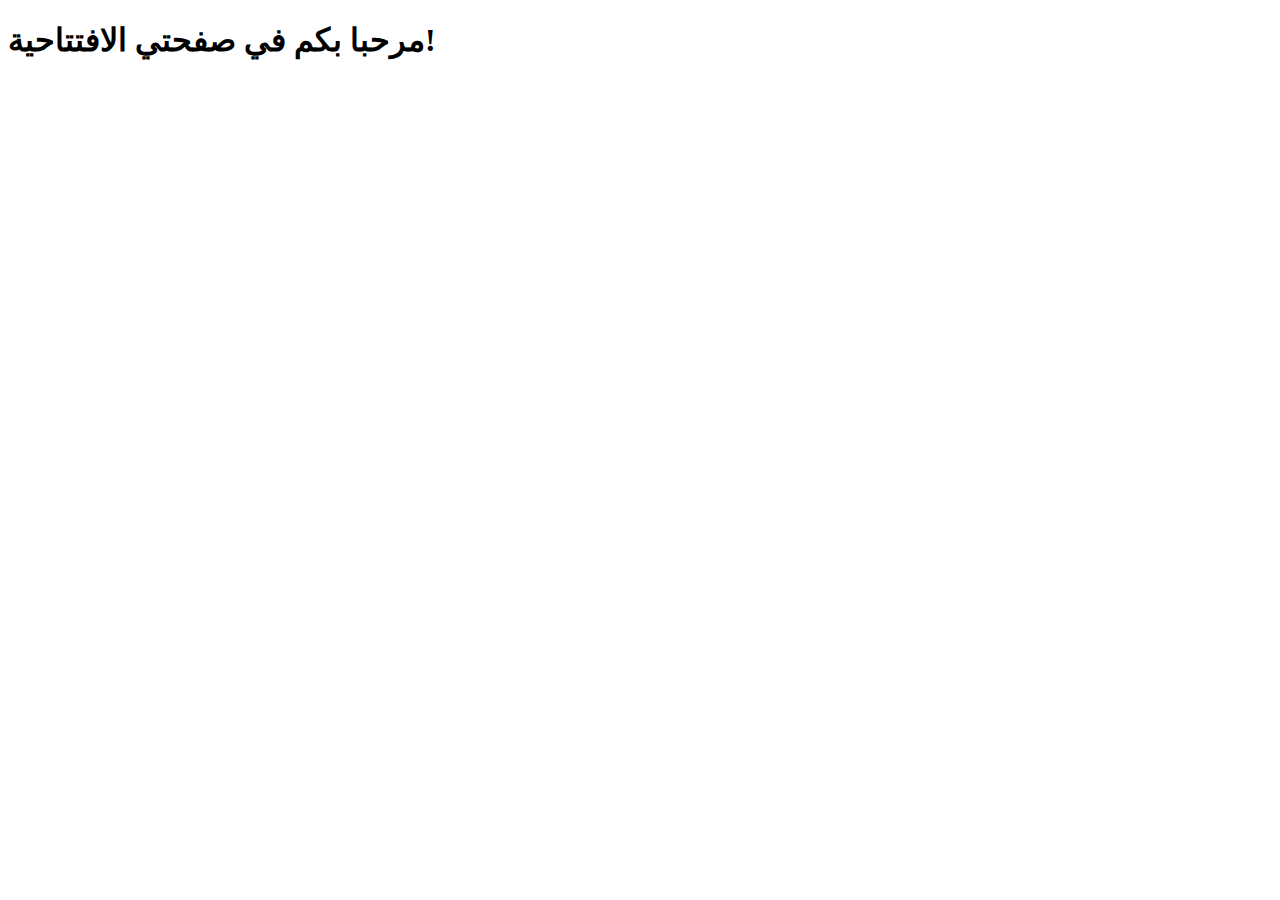
<file: index.html>
<!DOCTYPE html>
<html lang="en">
<head>
    <meta charset="UTF-8">
    <meta name="viewport" content="width=device-width, initial-scale=1.0">
    <title>الصفحة الافتتاحية</title>
</head>
<body>
    <h1> 
        مرحبا بكم في صفحتي الافتتاحية!
    </h1>
</body>
</html>
</file>
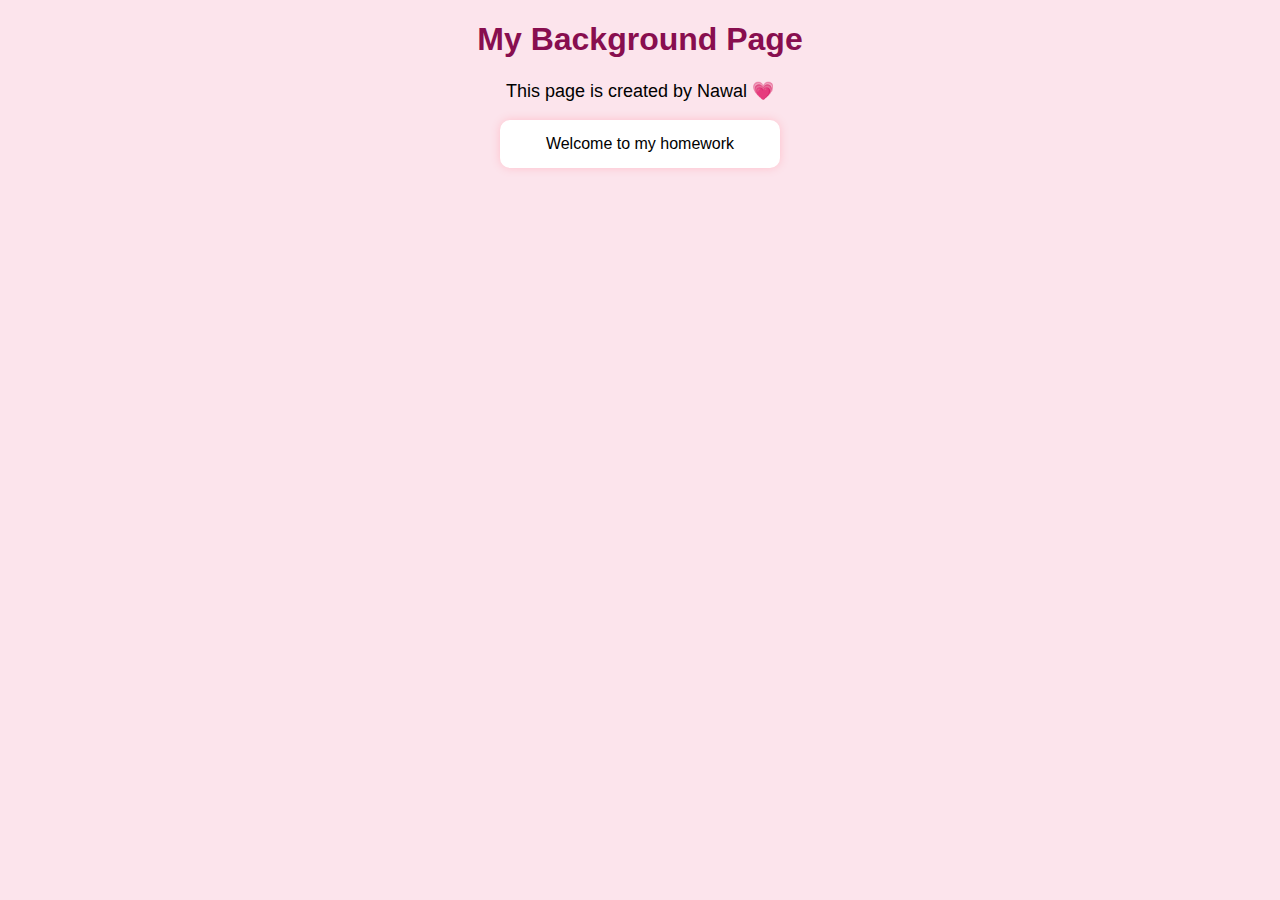
<file: 001-bg.html>
<!DOCTYPE html>
<html lang="en">
<head>
    <meta charset="UTF-8">
    <meta name="viewport" content="width=device-width, initial-scale=1.0">
    <title>Document</title>
    <link rel="stylesheet" href="001-bg.css">
</head>
<body>
  <h1>My Background Page</h1>

  <p>This page is created by Nawal 💗</p>

  <div class="box">
    Welcome to my homework
  </div>
</body>
</html>
</file>
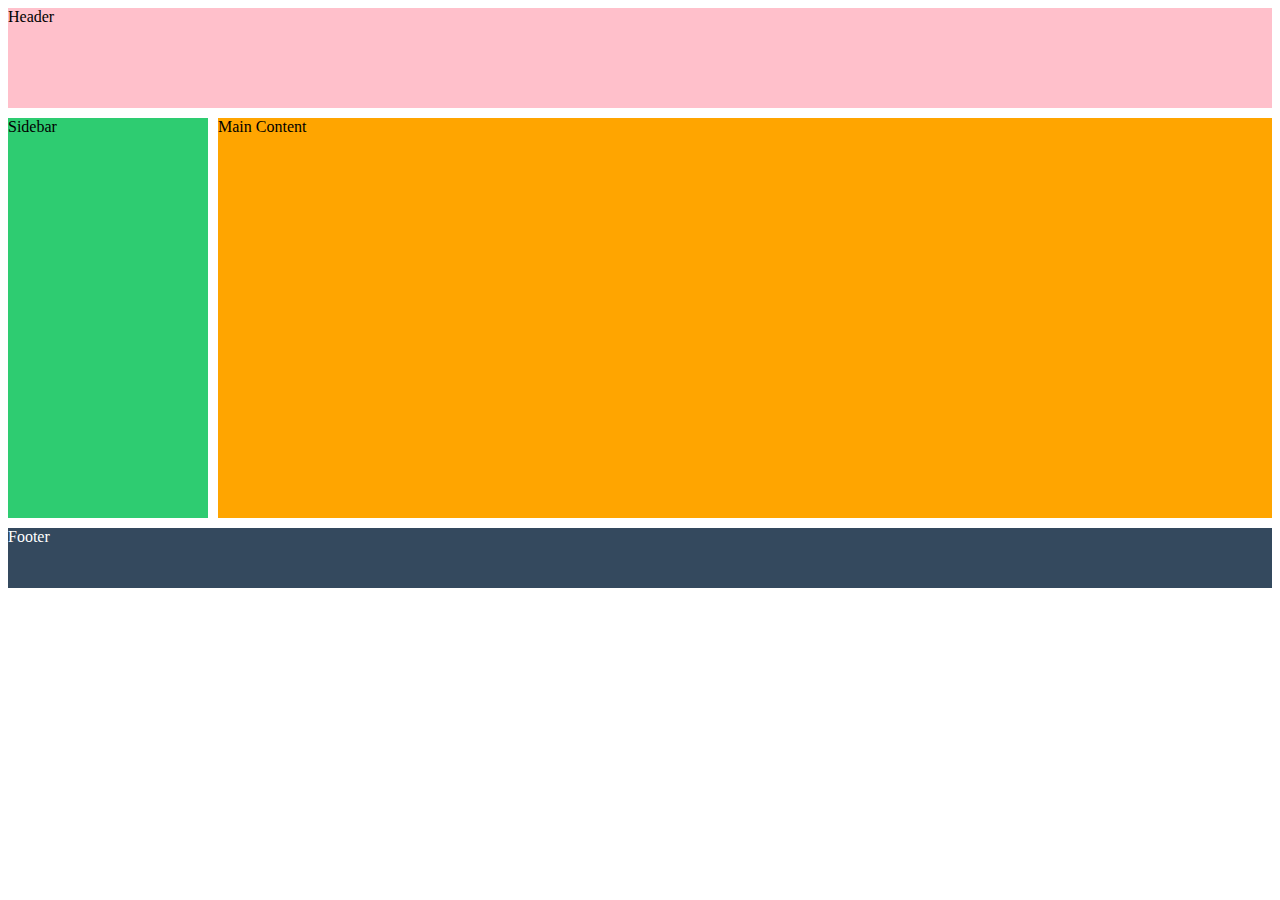
<file: 001-grid.html>
<!DOCTYPE html>
<html lang="en">

<head>
    <meta charset="UTF-8">
    <meta name="viewport" content="width=device-width, initial-scale=1.0">
    <title>Document</title>
    <link rel="stylesheet" href="001-grid.css">
</head>

<body>

    <div class="grid-container">
        <header class="header">Header</header>
        <nav class="sidebar">Sidebar</nav>
        <main class="content">Main Content</main>
        <footer class="footer">Footer</footer>
    </div>

</body>

</html>
</file>
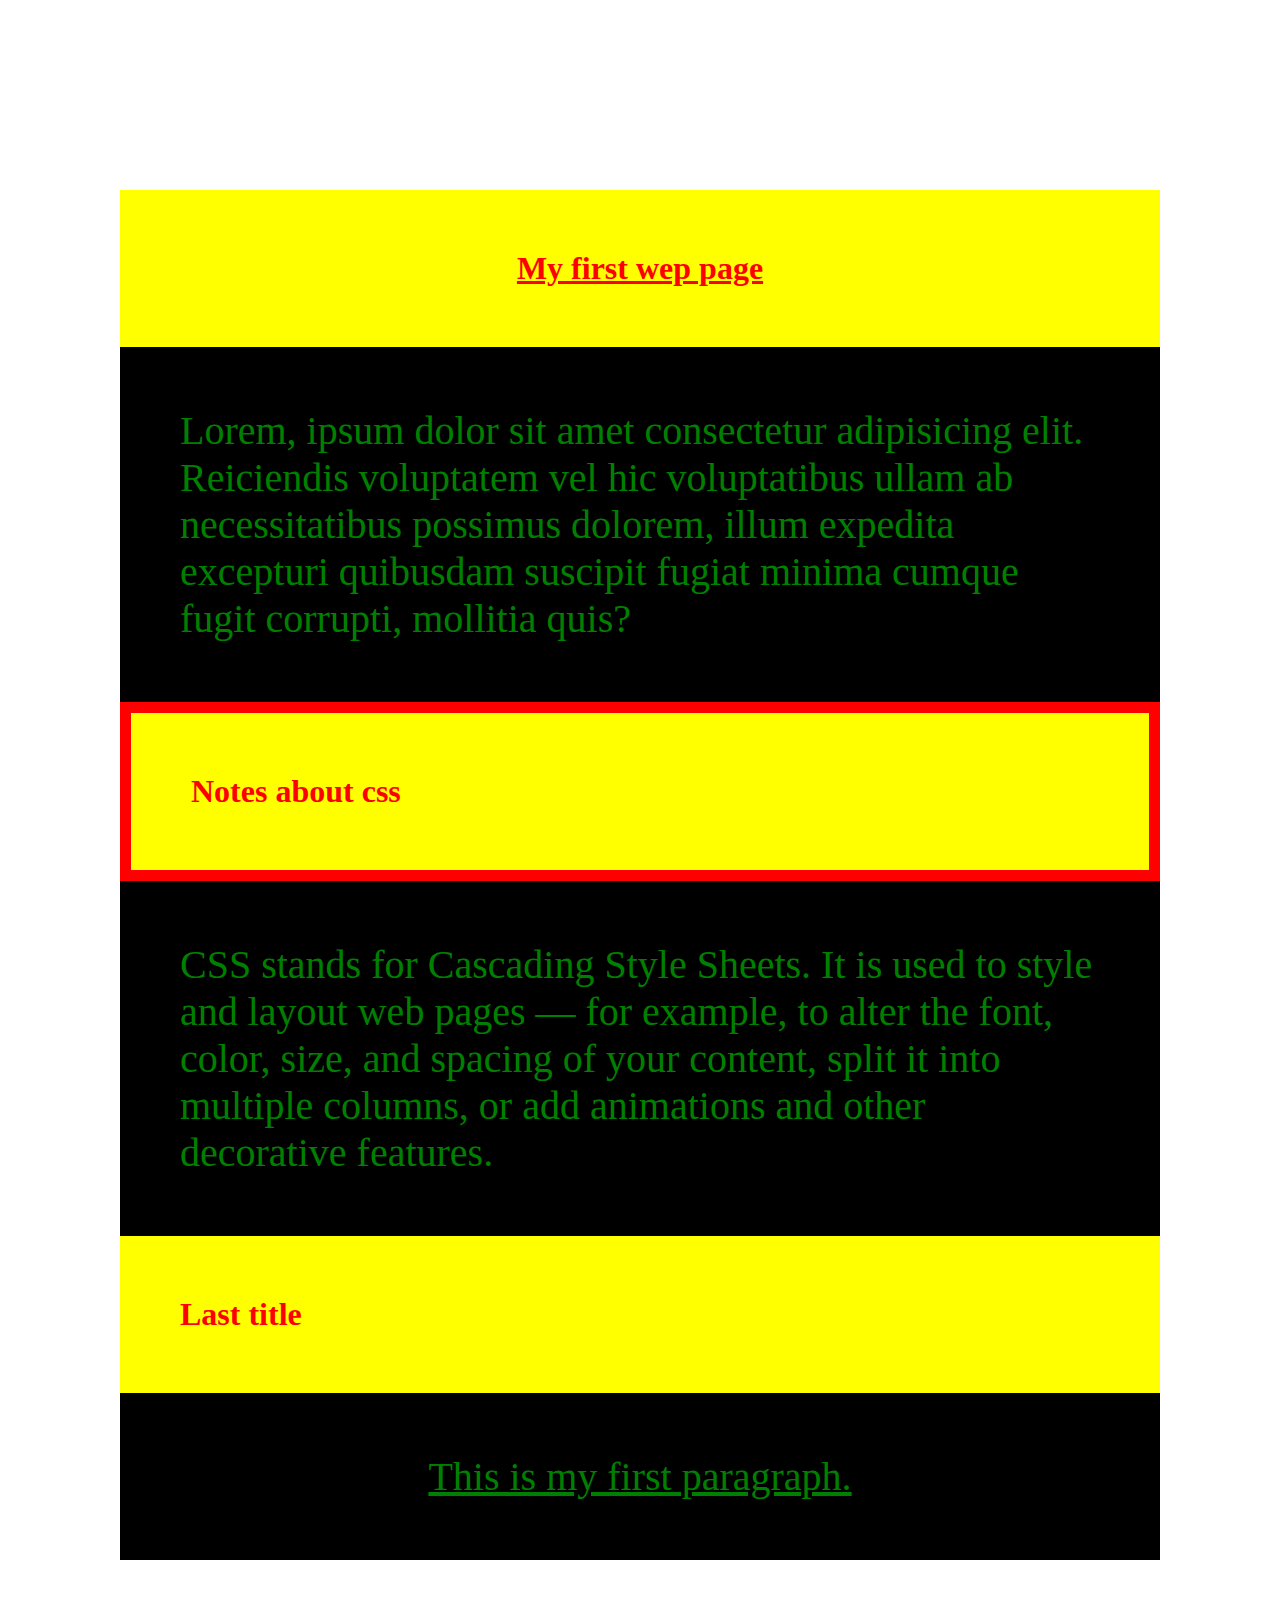
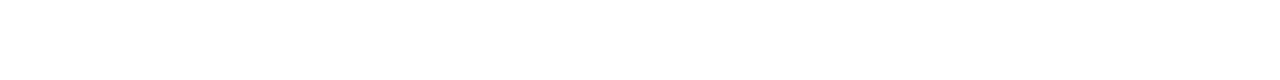
<file: 001.html>
<!DOCTYPE html>
<html lang="en">
<head>
    <meta charset="UTF-8">
    <meta name="viewport" content="width=device-width, initial-scale=1.0">
    <title>Homework</title>
    <link rel="stylesheet" href="styles001.css">
</head>
<body>
    <h1 class="textCenter">My first wep page</h1>
    
    <p>Lorem, ipsum dolor sit amet consectetur adipisicing elit. Reiciendis voluptatem vel hic voluptatibus ullam ab necessitatibus possimus dolorem, illum expedita excepturi quibusdam suscipit fugiat minima cumque fugit corrupti, mollitia quis?</p>

    <h1 id="notes">Notes about css</h1>

    <p>CSS stands for Cascading Style Sheets. It is used to style and layout web pages — for example, to alter the font, color, size, and spacing of your content, split it into multiple columns, or add animations and other decorative features.</p>
    <h1>Last title</h1>

    <p class="textCenter">This is my first paragraph.</p>

</body>
</html>
</file>
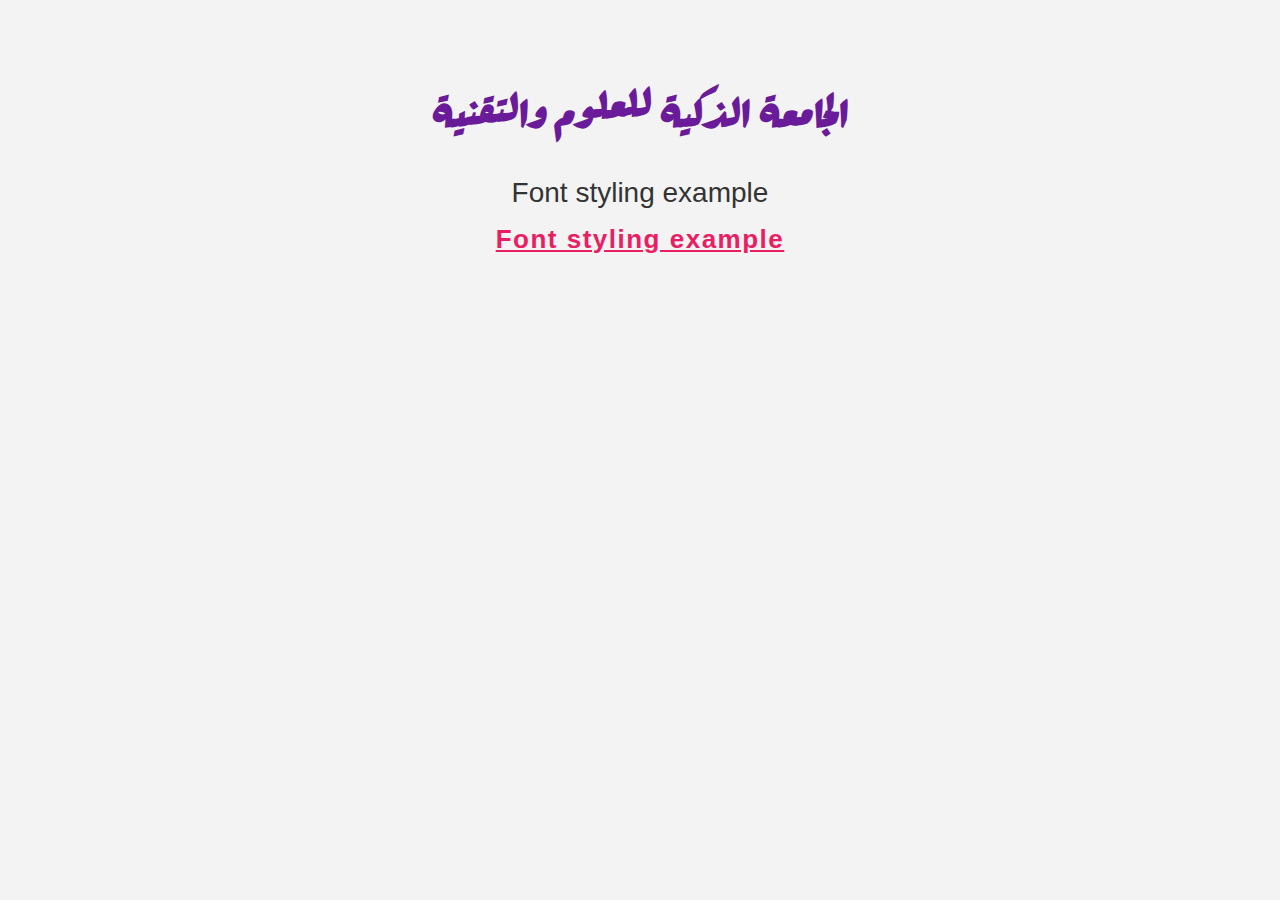
<file: 002-fonts.html>
<!DOCTYPE html>
<html lang="en">
<head>
    <meta charset="UTF-8">
    <meta name="viewport" content="width=device-width, initial-scale=1.0">
    <title>Document</title>
    <link rel="stylesheet" href="002-font.css">
</head>
<body>
    <h1>الجامعة الذكية للعلوم والتقنية</h1>

    <div id="title01">
        Font styling example
    </div>
    <div id="title02">
         Font styling example
    </div>
</body>
</html>
</file>
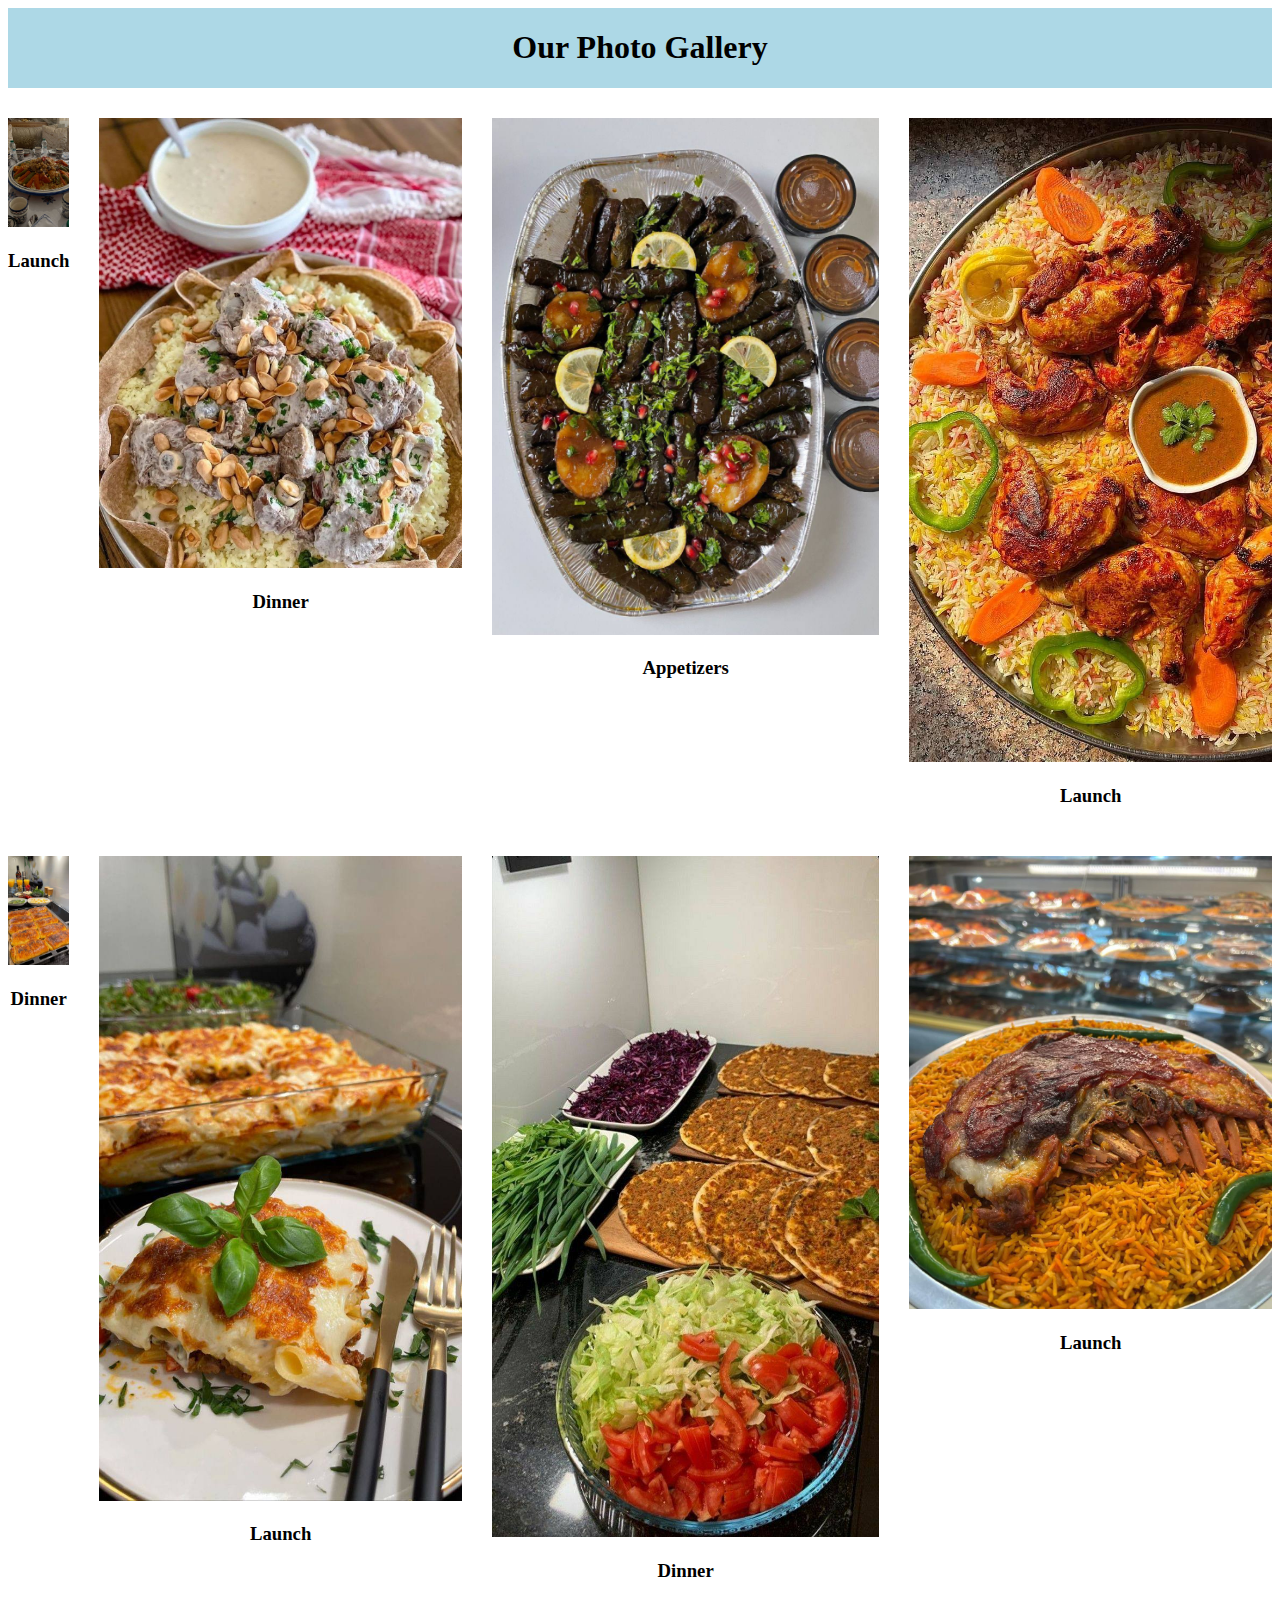
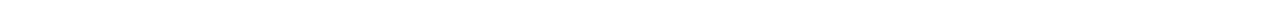
<file: 002-grid.html>
<!DOCTYPE html>
<html lang="en">

<head>
    <meta charset="UTF-8">
    <meta name="viewport" content="width=device-width, initial-scale=1.0">
    <title>Document</title>
    <link rel="stylesheet" href="002-grid.css">
</head>

<body>
    <div class="container">

        <header>
            <h1>Our Photo Gallery</h1>
        </header>

        <div><img src="img/6017245625923078983_121.jpg" alt="">  <h3>Launch</h3></div>
        <div><img src="img/6017245625923078984_121.jpg" alt=""> <h3>Dinner</h3></div>
        <div><img src="img/6017245625923078985_121.jpg" alt=""> <h3>Appetizers</h3></div>
        <div><img src="img/6017245625923078986_121.jpg" alt=""> <h3>Launch</h3></div>
        <div><img src="img/6017245625923078987_121.jpg" alt=""> <h3>Dinner</h3></div>
        <div><img src="img/6017245625923078988_121.jpg" alt=""> <h3>Launch</h3></div>
        <div><img src="img/6017245625923078989_121.jpg" alt=""> <h3>Dinner</h3></div>
        <div><img src="img/6017245625923078990_121.jpg" alt=""> <h3>Launch</h3></div>
        
    </div>
</body>

</html>
</file>
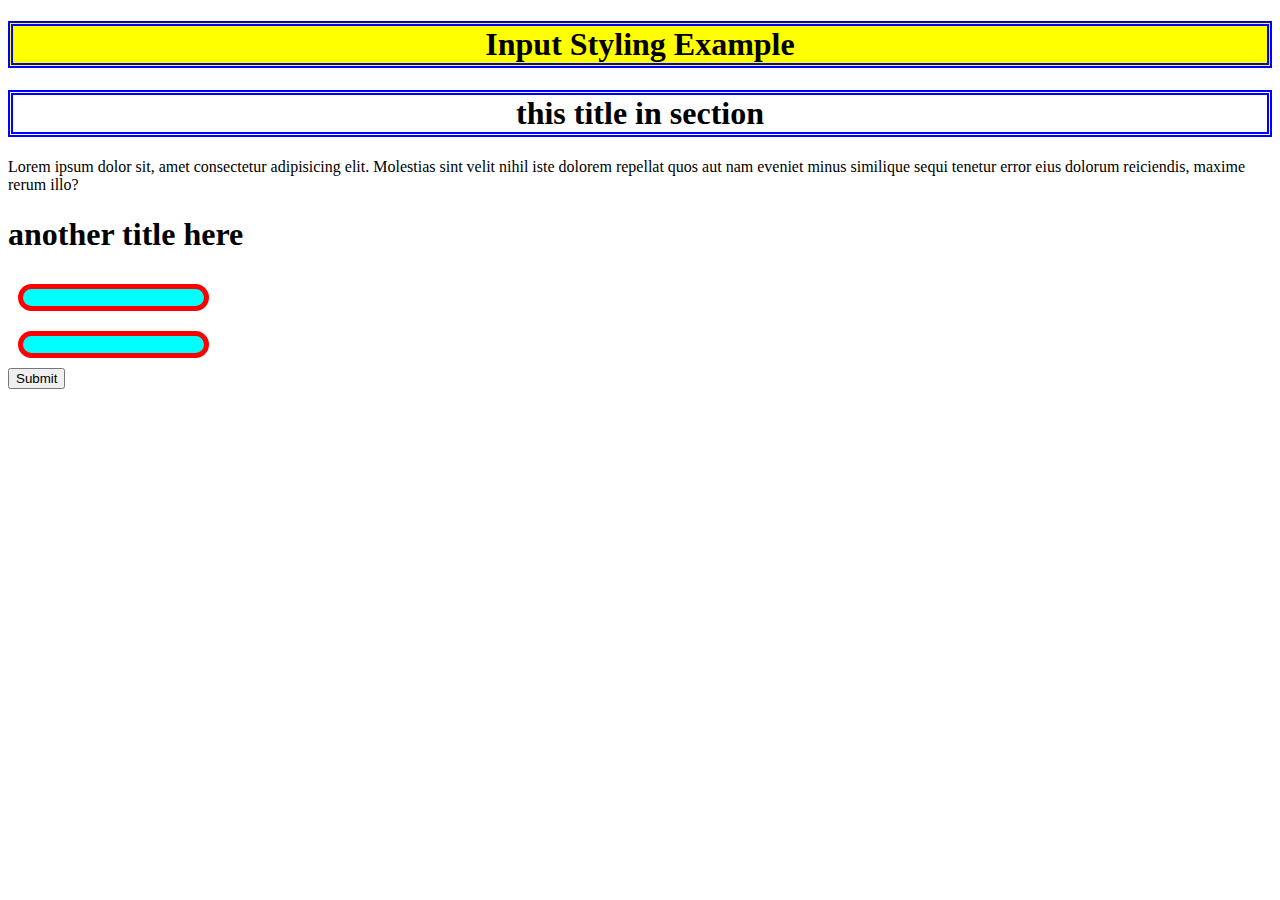
<file: 002.html>
<!DOCTYPE html>
<html lang="en">
<head>
    <meta charset="UTF-8">
    <meta name="viewport" content="width=device-width, initial-scale=1.0">
    <title>Document</title>
    <link rel="stylesheet" href="styles002.css">
</head>
<body>
    <div>
        <h1>Input Styling Example</h1>

        <section>
            <h1>this title in section</h1>
        </section>

        <p>Lorem ipsum dolor sit, amet consectetur adipisicing elit. Molestias sint velit nihil iste dolorem repellat quos aut nam eveniet minus similique sequi tenetur error eius dolorum reiciendis, maxime rerum illo?</p>
    </div>

    <h1>another title here </h1>


    <input type="text">
    <br>
    <input type="password">
    <br>
    <input type="submit">
</body>
</html>
</file>
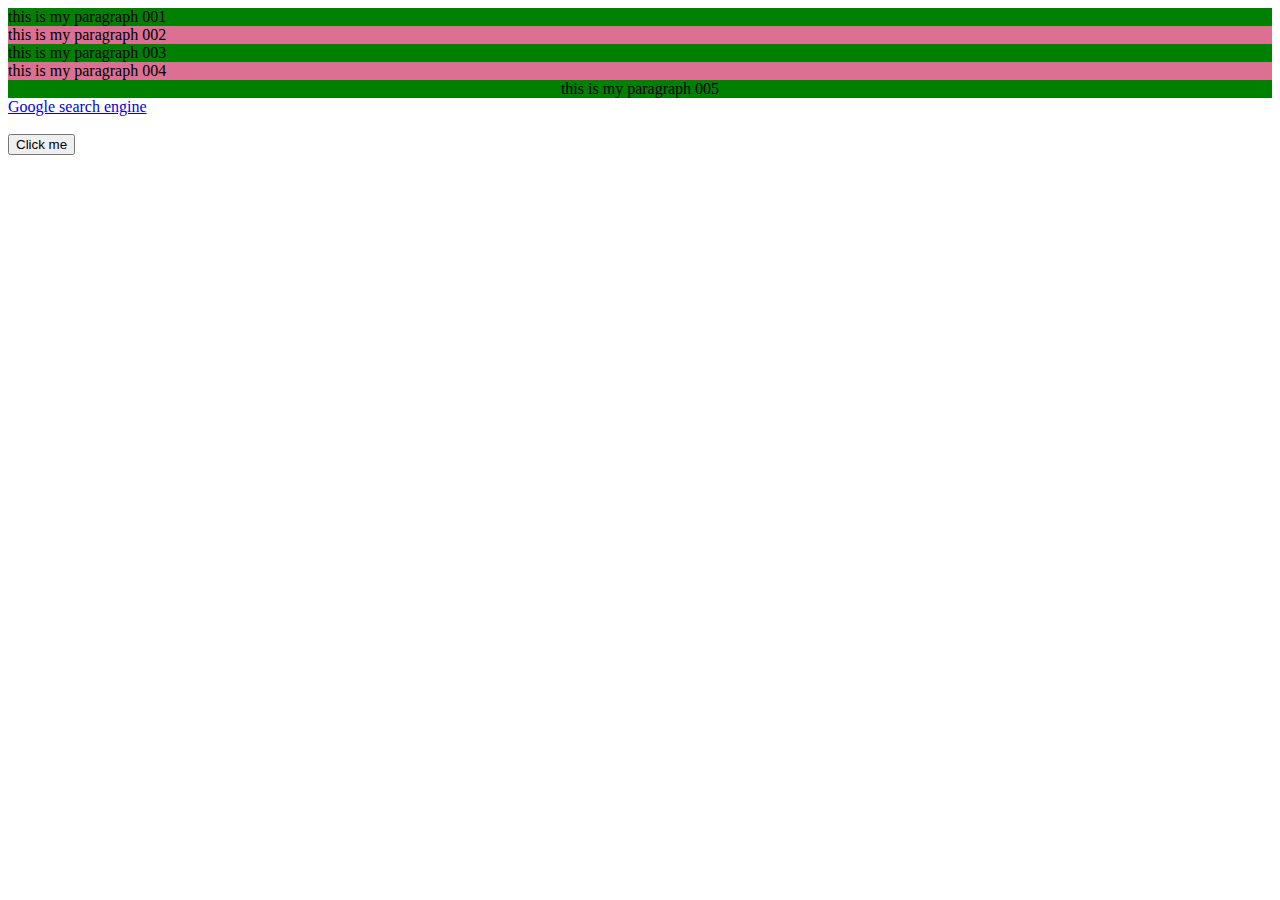
<file: 003.html>
<!DOCTYPE html>
<html lang="en">
<head>
    <meta charset="UTF-8">
    <meta name="viewport" content="width=device-width, initial-scale=1.0">
    <title>Document</title>
    <link rel="stylesheet" href="styles003.css">
</head>
<body>
    <div>
        <p>this is my paragraph 001</p>
        <p>this is my paragraph 002</p>
        <p>this is my paragraph 003</p>
        <p>this is my paragraph 004</p>
        <p>this is my paragraph 005</p>
    </div>


    <a href="https://www.google.com">Google search engine</a>
    <br><br>
    <button>Click me</button>

</body>
</html>
</file>
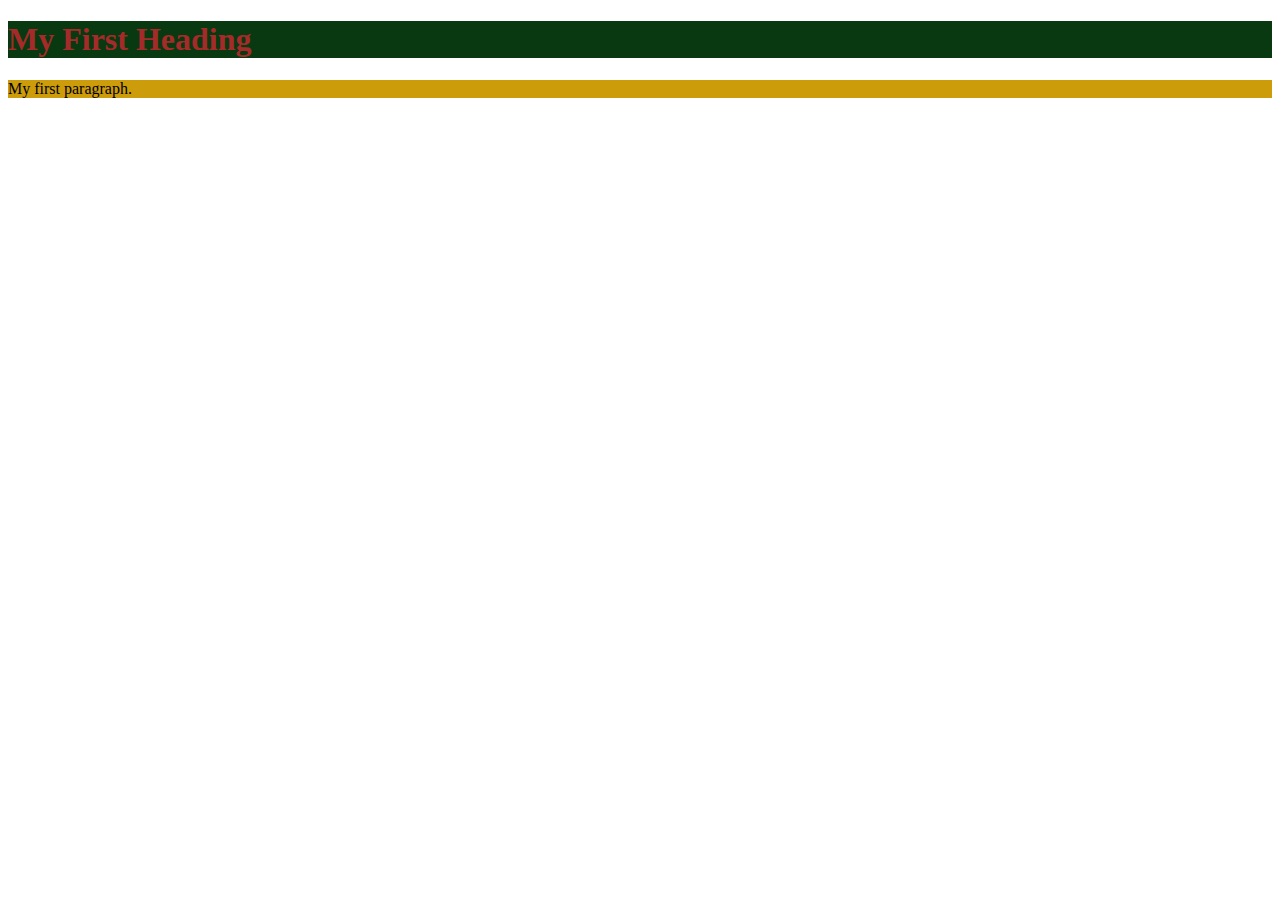
<file: 004.html>
<!DOCTYPE html>
<html lang="en">
<head>
    <meta charset="UTF-8">
    <meta name="viewport" content="width=device-width, initial-scale=1.0">
    <title>Document</title>
    <link rel="stylesheet" href="styles004.css">
</head>
<body>
    <h1>My First Heading</h1>
    <p>My first paragraph.</p>
    
</body>
</html>
</file>
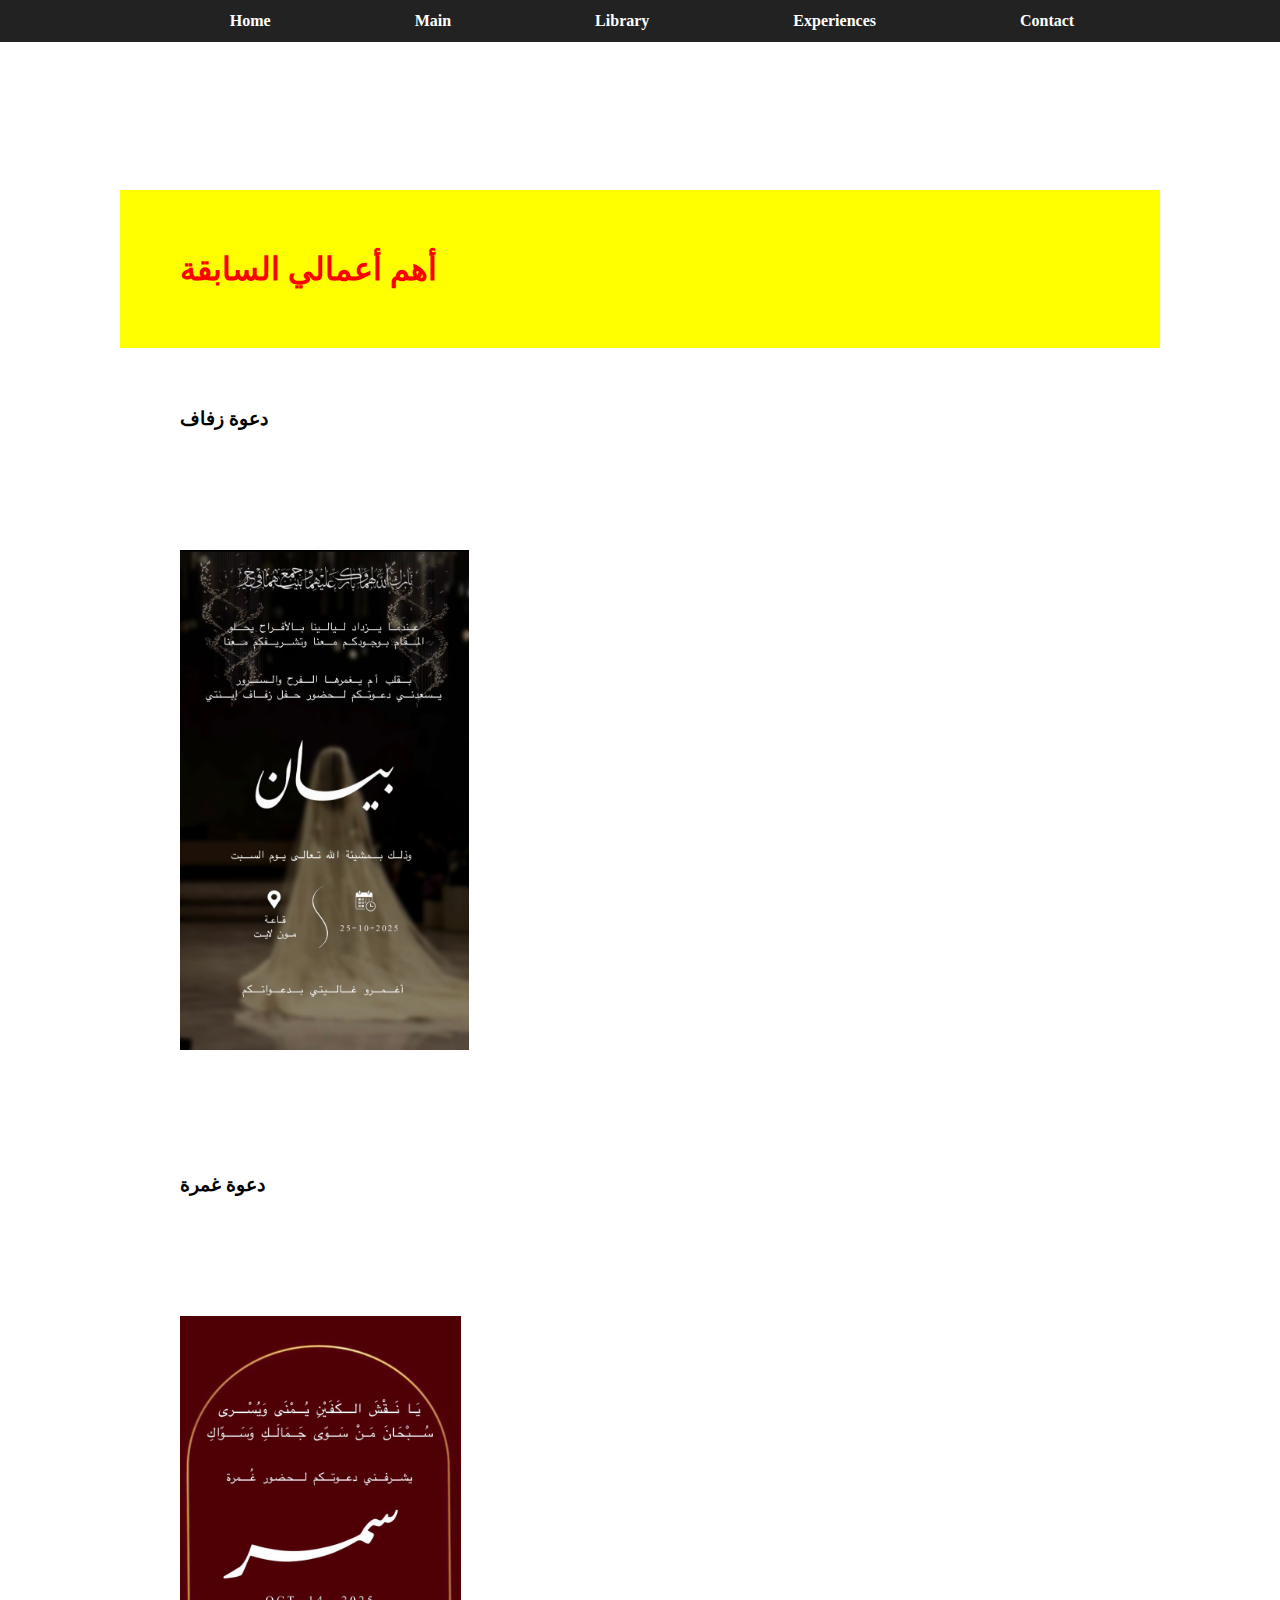
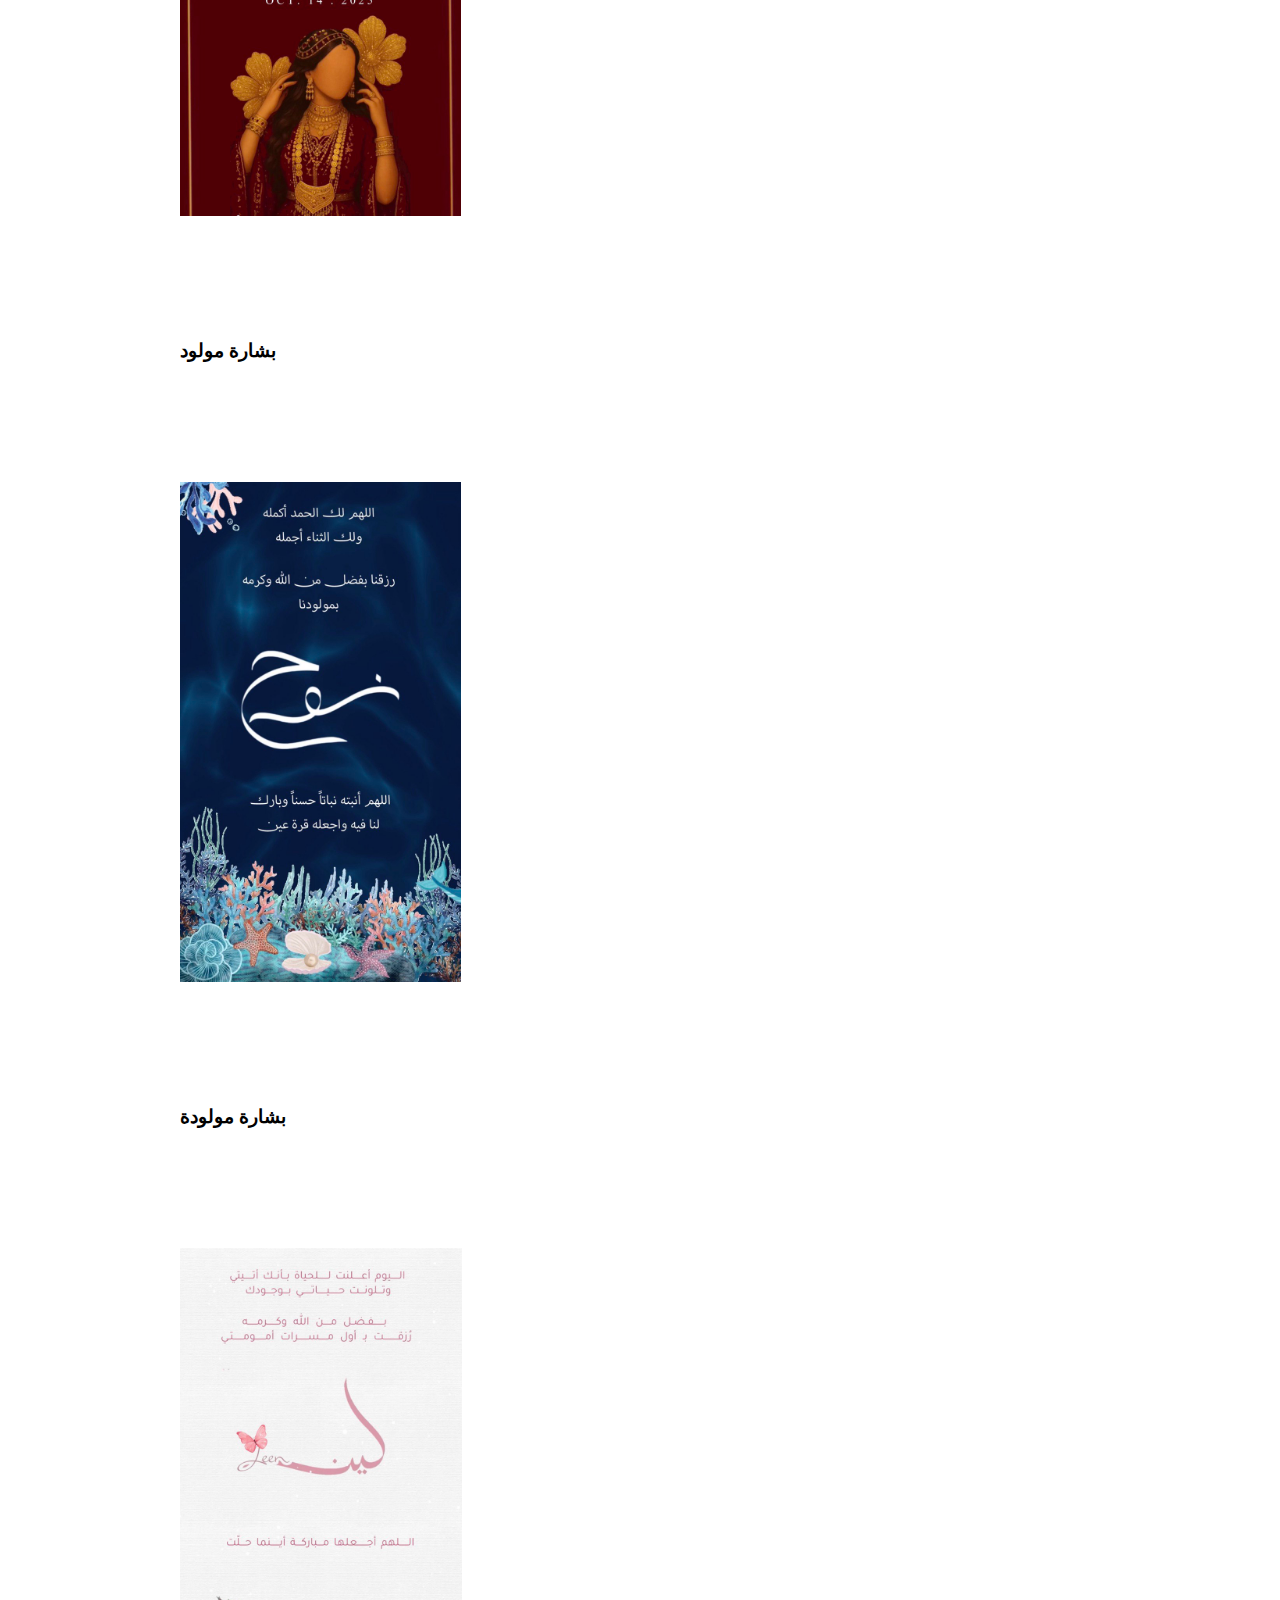
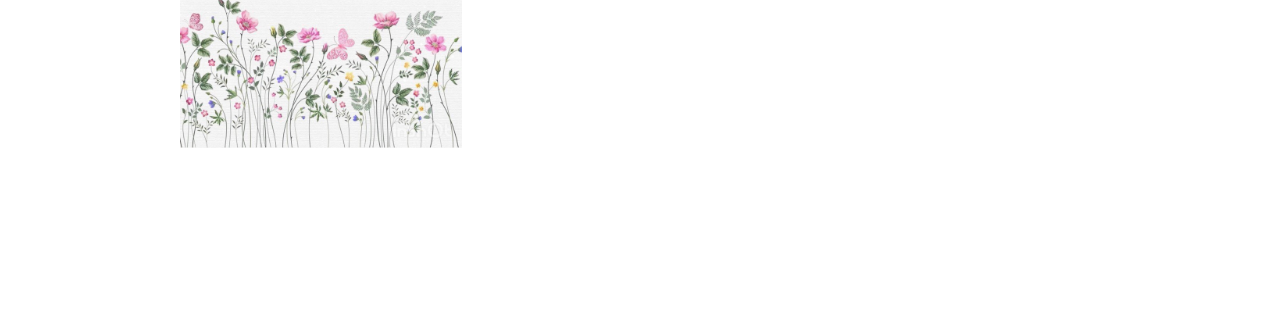
<file: Business Library.html>
<!DOCTYPE html>
<html lang="en">
<head>
    <meta charset="UTF-8">
    <meta name="viewport" content="width=device-width, initial-scale=1.0">
    <title>الصفحة الافتتاحية</title>
    <link rel="stylesheet" href="styles001.css">
</head>
<body>
    <h1>أهم أعمالي السابقة</h1>

<h3>دعوة زفاف </h3>
    <img src="images/5954105986014448635_121.jpg" height="500" />

  <h3>دعوة غمرة</h3>
    <img src="images/5954105986014448636_121.jpg" height="500" />

    <h3>بشارة مولود</h3>
    <img src="images/5954105986014448637_121.jpg" height="500" />

    <h3>بشارة مولودة</h3>
    <img src="images/5954105986014448638_121.jpg" height="500" />
</body>
<nav class="navbar">
  <a href="home.html">Home</a>
  <a href="index.html">Main</a>
  <a href="Business Library.html">Library</a>
  <a href="experiences.html">Experiences</a>
  <a href="contacts.html">Contact</a>
</nav>
</html>
</file>
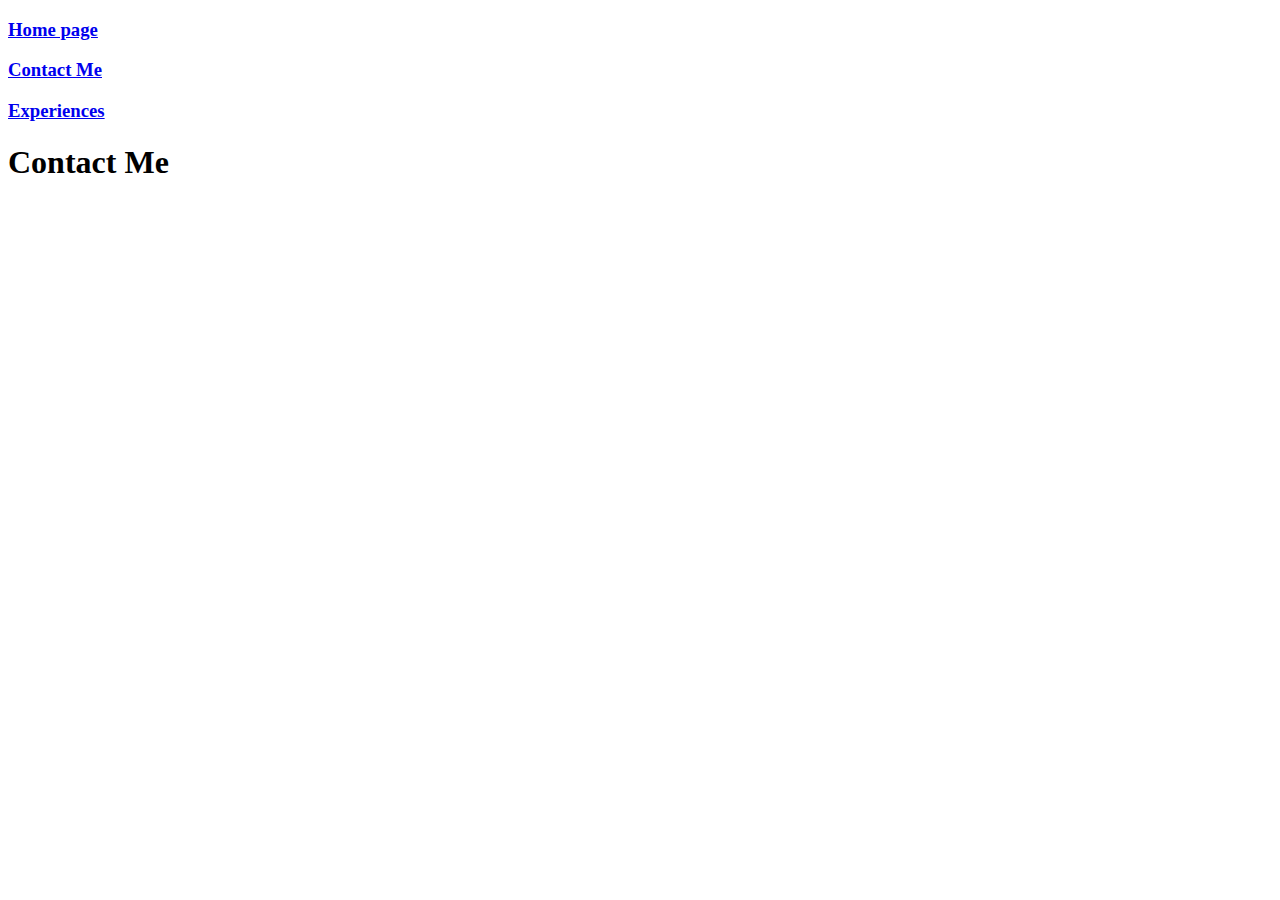
<file: contacts.html>
<!DOCTYPE html>
<html lang="en">
<head>
    <meta charset="UTF-8">
    <meta name="viewport" content="width=device-width, initial-scale=1.0">
    <title>Contact Me</title>
</head>
<body>
    <h3>
        <a href="home.html">Home page</a>
    </h3>
    <h3>
        <a href="contacts.html">Contact Me</a>
    </h3>
    <h3>
        <a href="experiences.html">Experiences</a>
    </h3>

    <h1>
        Contact Me 
    </h1>
</body>
</html>
</file>
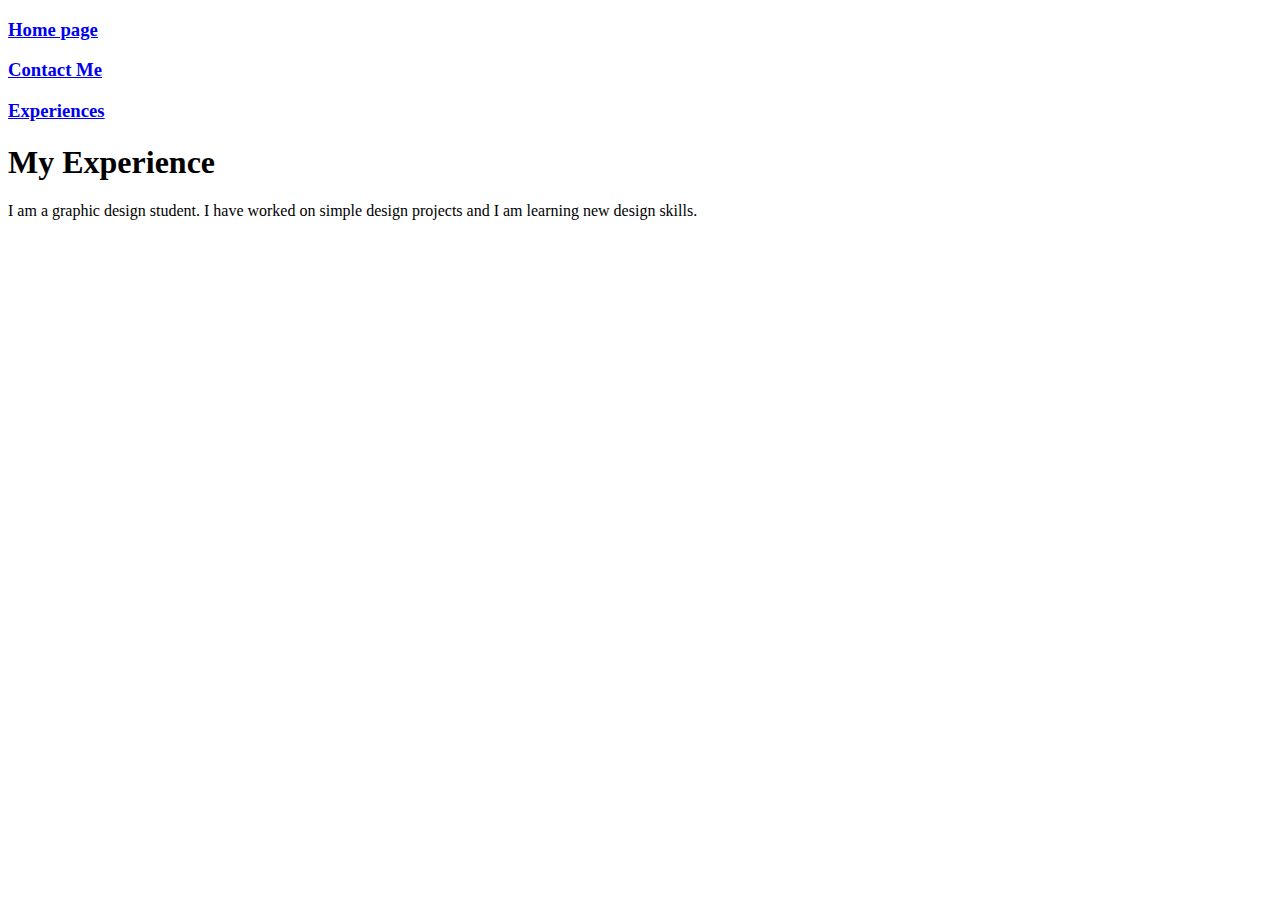
<file: experiences.html>
<!DOCTYPE html>
<html lang="en">
<head>
    <meta charset="UTF-8">
    <meta name="viewport" content="width=device-width, initial-scale=1.0">
    <title>Experiences</title>
</head>
<body>
    <h3>
        <a href="home.html">Home page</a>
    </h3>
    <h3>
        <a href="contacts.html">Contact Me</a>
    </h3>
    <h3>
        <a href="experiences.html">Experiences</a>
    </h3>

    <h1>
        My Experience
    </h1>

    <p>I am a graphic design student. I have worked on simple design projects
  and I am learning new design skills. </p>

    
</body>
</html>
</file>
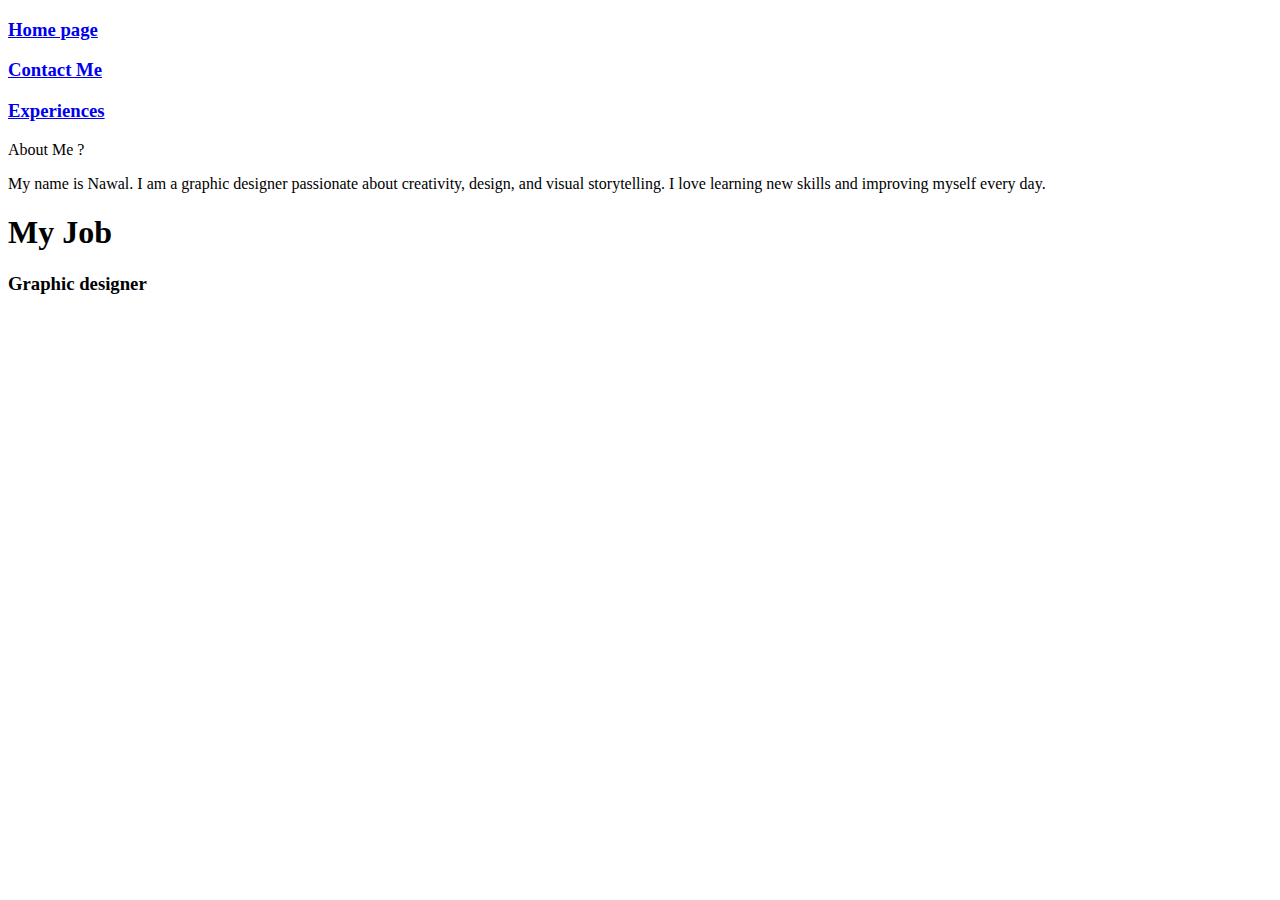
<file: home.html>
<!DOCTYPE html>
<html lang="en">
<head>
    <meta charset="UTF-8">
    <meta name="viewport" content="width=device-width, initial-scale=1.0">
    <title>Home</title>
</head>
<body>
    <h3>
        <a href="home.html">Home page</a>
    </h3>
    <h3>
        <a href="contacts.html">Contact Me</a>
    </h3>
    <h3>
        <a href="experiences.html">Experiences</a>
    </h3>

    </h1>
           About Me ?  </h1>
    <p>
       My name is Nawal. I am a graphic designer passionate about creativity,
  design, and visual storytelling. I love learning new skills and improving
  myself every day.

    </p>

    <h1>
        My Job
    </h1>
    <h3>
        Graphic designer
    </h3>
</body>
</html>
</file>
<file: 001-bg.css>
body {
  background-color: #fce4ec;
  font-family: Arial, sans-serif;
  text-align: center;
}

h1 {
  color: #880e4f;
}

p {
  font-size: 18px;
}

.box {
  background-color: white;
  width: 250px;
  margin: auto;
  padding: 15px;
  border-radius: 10px;
  box-shadow: 0 0 10px pink;
}
</file>
<file: 001-grid.css>
.grid-container {
    display: grid;
    grid-template-columns: 200px 1fr;
    grid-template-rows: 100px 400px 60px;
    gap: 10px;
}

.header {
    background-color: pink;
    grid-column: 1 / 3;
}

.sidebar {
    background-color: #2ecc71;
}

.content {
    background-color: orange;
}

.footer {
    grid-column: 1 / 3;
    background-color: #34495e;
    color: white;
}
</file>
<file: styles001.css>
* {
    margin: 0;
    padding: 60px;
}


h1 {
    color: red;
    background-color: yellow;
}


p {
    font-size: 40px;
    color: green;
    background-color: black;
}

.textCenter {
    text-align: center;
    text-decoration: underline;
}

#notes {
    border: red solid 11px;
}
.navbar{
  position: fixed;
  top: 0;
  left: 0;
  width: 100%;
  background: #222;
  padding: 12px;
  text-align: center;
}

.navbar a{
  color: white;
  margin: 10px;
  text-decoration: none;
  font-weight: bold;
}
body{
  margin-top: 70px;
}
</file>
<file: 002-font.css>
@import url('https://fonts.googleapis.com/css2?family=Rakkas&display=swap');

body {
    background-color: #f3f3f3;
    font-family: Arial, sans-serif;
    text-align: center;
    padding-top: 40px;
}

/* العنوان الرئيسي */
h1 {
    font-family: 'Rakkas', serif;
    font-size: 46px;
    color: #6a1b9a;
    margin-bottom: 30px;
}

/* النص الأول */
#title01 {
    font-family: Impact, Haettenschweiler, 'Arial Narrow Bold', sans-serif;
    font-size: 28px;
    color: #333;
    margin-bottom: 15px;
}

/* النص الثاني */
#title02 {
    font-family: 'Lucida Sans', 'Lucida Sans Regular', 'Lucida Grande',
                 'Lucida Sans Unicode', Geneva, Verdana, sans-serif;
    font-size: 26px;
    font-weight: bold;
    color: #e91e63;
    text-decoration: underline;
    letter-spacing: 1.5px;
}
</file>
<file: 002-grid.css>
.container {
  display: grid;
  grid-template-columns: 1fr;
  gap: 30px;
}

.container img {
  width: 100%;
  max-width: 500px;
  margin: auto;
}



.container header {
    background-color: lightblue;
    grid-column: 1 / 5;
    text-align: center;
}

.container div {
    text-align: center;
}
</file>
<file: styles002.css>
input[type="text"], input[type="password"] {
    background-color: aqua;
    margin: 10px;
    border: red 5px solid;
    border-radius: 15px;
}


div h1 {
    text-align: center;
    border: blue 5px double;
}

div > h1 {
    background-color: yellow;
}
</file>
<file: styles003.css>
:root {
    font-family: "algerian";
}


p:nth-child(odd) {
    margin: 0;
    background-color: green;
}

p:nth-child(even) {
    margin: 0;
    background-color: palevioletred;
}

p:nth-child(5) {
    text-align: center;
}



a:hover, button:hover {
    color: red;
    font-size: 15px;
}
</file>
<file: styles004.css>
h1 {
    color: brown;
    background-color: hsl(129, 73%, 13%);
}

p {
    background-color: #cd9c0a;
}
</file>
